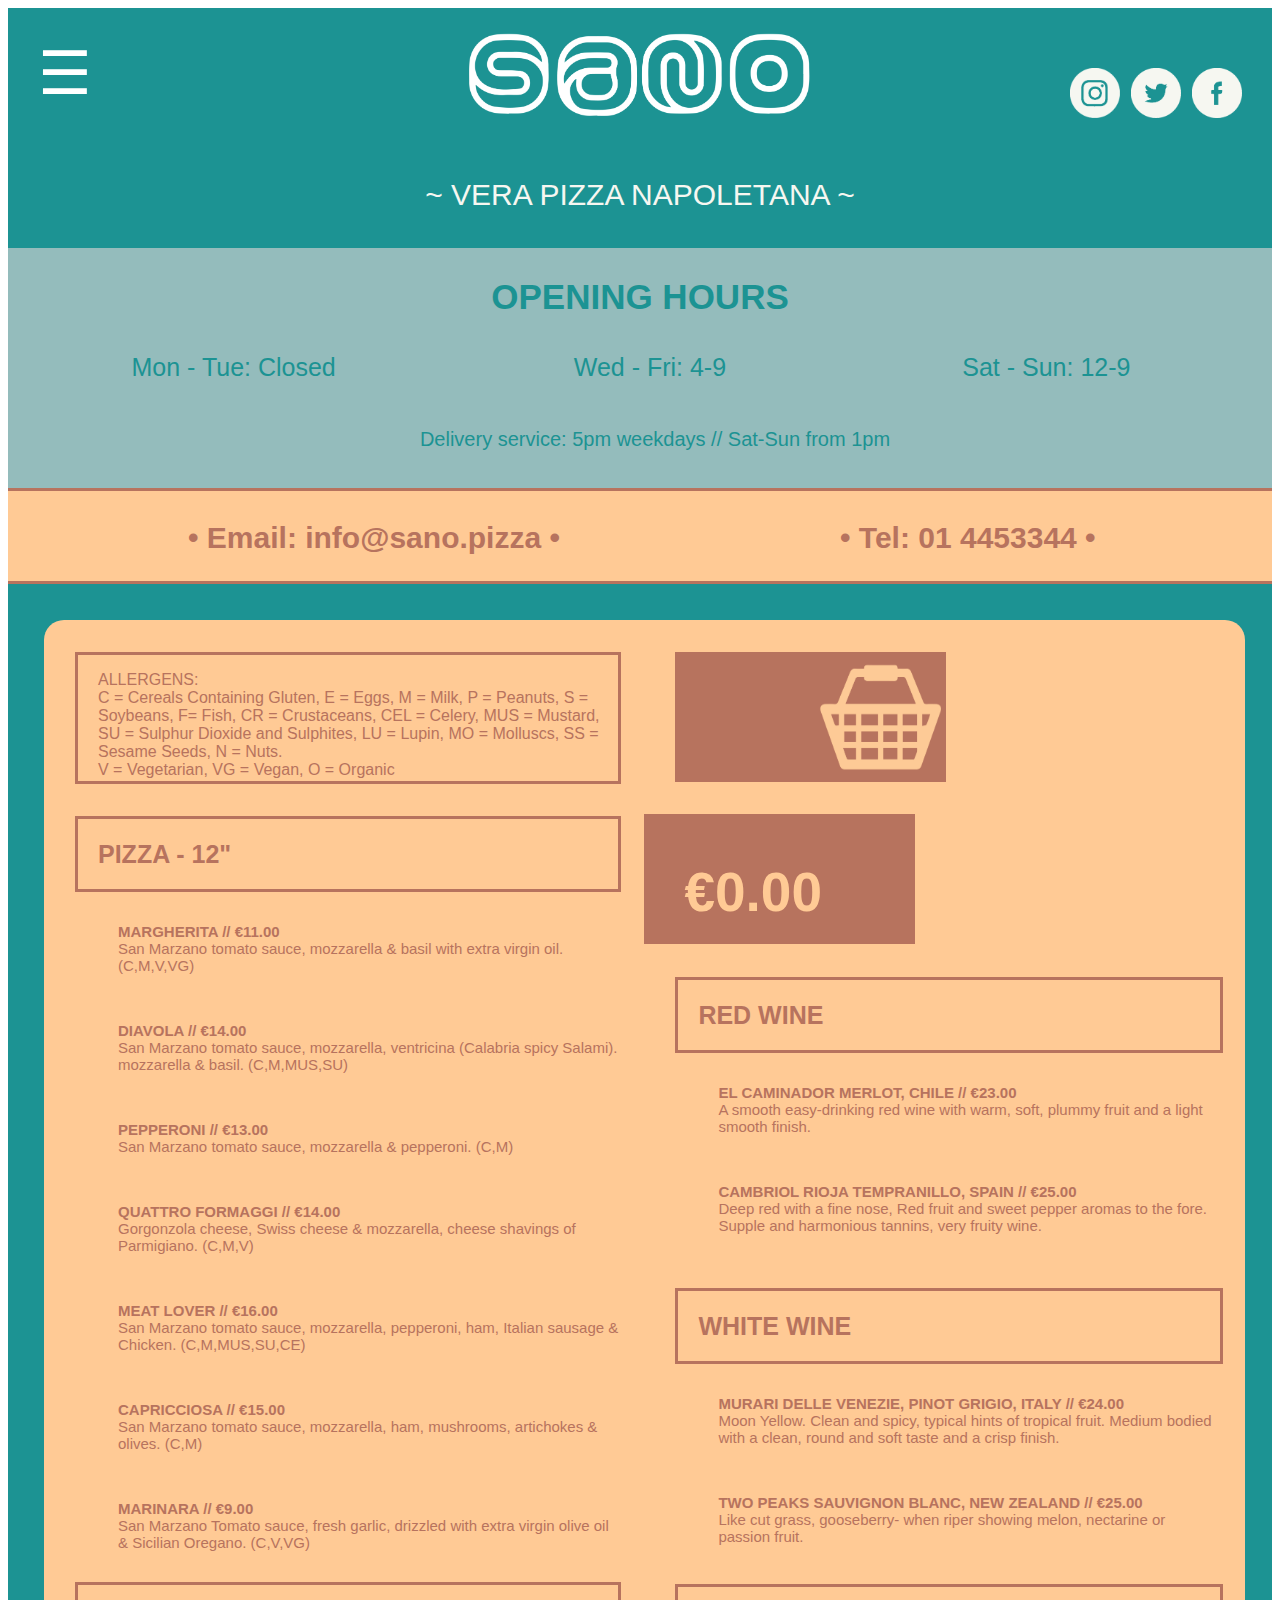
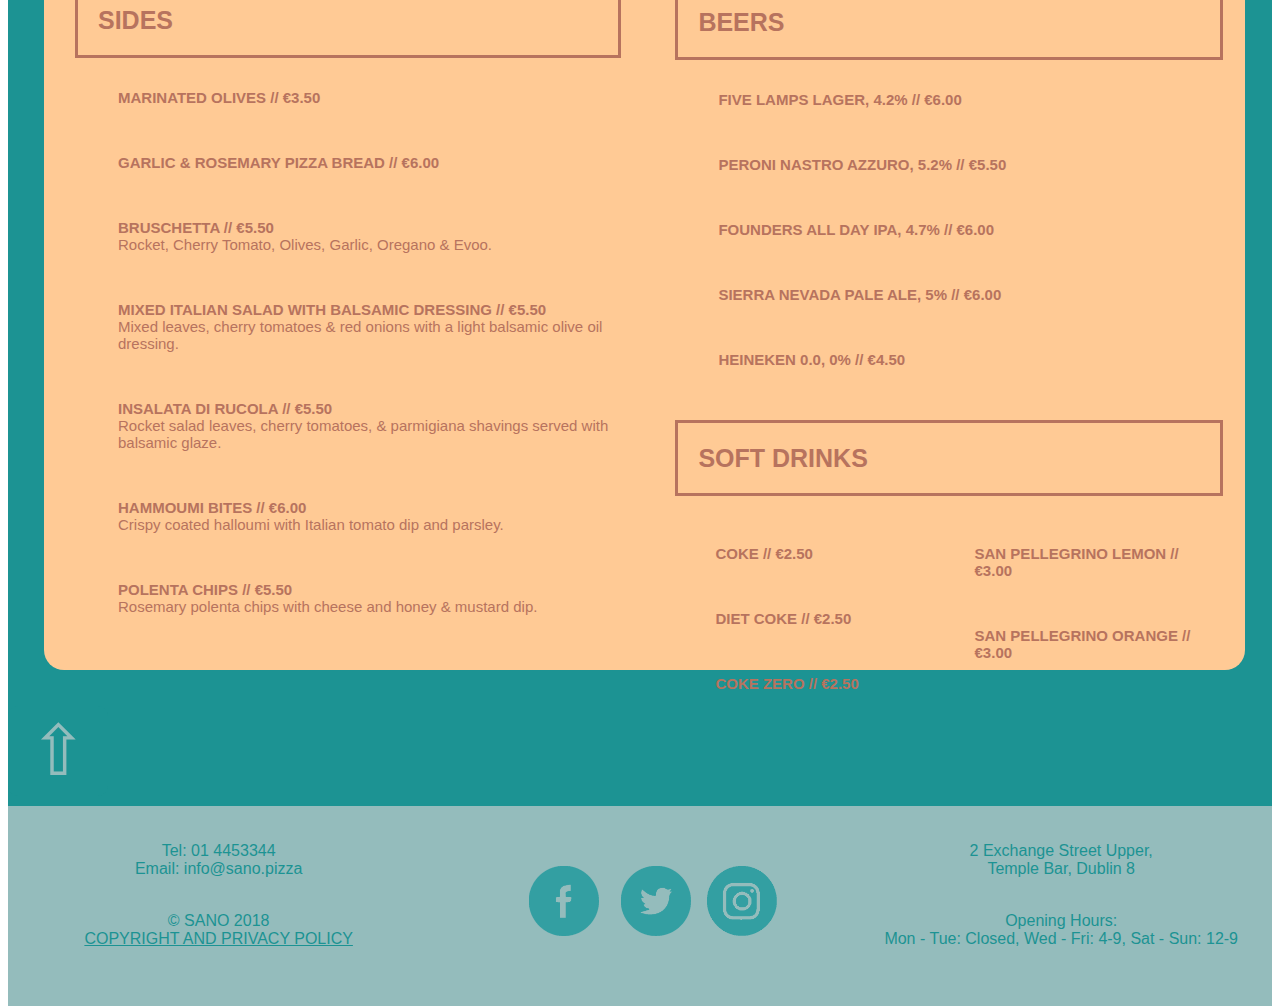
<file: index.html>
<!DOCTYPE html>
<html>
<head>
    <meta charset="UTF-8">
    <meta name="viewport" content="width=device-width, initial-scale=1.0">
    <title>Sano Pizza</title>
    <link rel="stylesheet" href="style.css">
</head>
<body>


    <div class="topnav">
        <div class="dropdown">
            <button class="dropbtn">&#9776;
                <i class="fa fa-caret-down"></i>
            </button>
            <div class="dropdown-content">
                <a href="index.html">Home</a>
                <a href="about.html">About</a>
                <a href="reservation.html">Reservations</a>
                <a href="contact.html">Contact</a>
            </div>
        </div>
    </div>
          
        <div class="header">
            <a href="index.html">
            <img src="sano_logo.png" alt="Logo">
            </a>
            
        </div>

    <div class="icons">
        <div class="icon-1">
            <div class="column">
                <a href="https://www.facebook.com/SanoDublin/" target="_blank">
                <img src="Facebook.png">
                </a>
                </div>
            </div>
                
        <div class="icon-2">
            <div class="column">
                <a href="https://twitter.com/sanopizza?lang=en" target="_blank">
                <img src="Twitter.png">
                </a>
                </div>
            </div>
        
        <div class="icon-3">
            <div class="column">
                <a href="https://www.instagram.com/sano.pizza/" target="_blank">
                <img src="Instagram.png">
                </a>
                </div>
            </div>
    </div>

    <div class="pizza">
        <p>~ VERA PIZZA NAPOLETANA ~</p>
    </div>

    <div class="top-center">
        <h2>OPENING HOURS</h2>
    </div>

        <div class="top-left">
            <div class="hours">
                <p>Mon - Tue: Closed</p>
            </div>
        </div>

        <div class="top-middle">
            <div class="hours2">
                <p>Wed - Fri: 4-9</p>
            </div>
        </div>

        <div class="top-right">
            <div class="hours3">
                <p>Sat - Sun: 12-9</p>
            </div>
        </div>

        <div class="delivery">
            <div class="hours4">
                <p>Delivery service: 5pm weekdays // 
                    Sat-Sun from 1pm</p>
            </div>
        </div>

        <div class="hours5">
            <p><b>• Email: info@sano.pizza •</b></p>
        </div>
            <div class="hours6">
                <p><b>• Tel: 01 4453344 • </b></p>
            </div>
        </div>

    
        <div class="middle-left">
            <div class="menu1">
                <div class="menu-left">
                    <div class="box1">
                        <p>ALLERGENS:<br> C = Cereals Containing Gluten, E = Eggs, M = Milk, P = Peanuts,
                        S = Soybeans, F= Fish, CR = Crustaceans, CEL = Celery, MUS = Mustard, SU = Sulphur
                        Dioxide and Sulphites, LU = Lupin, MO = Molluscs, SS = Sesame Seeds, N = Nuts.<br>
                        V = Vegetarian, VG = Vegan, O = Organic</p>
                    </div>
                    
                    <div class="box2">
                        <h2>PIZZA - 12"</h2>
                        <div class="content1">
                            <ul>
                                <li><p><b>MARGHERITA // €11.00</b><br> 
                                    San Marzano tomato sauce, mozzarella & basil with extra virgin oil. (C,M,V,VG)</p></li>
                                <li><p><b>DIAVOLA // €14.00</b><br>
                                    San Marzano tomato sauce, mozzarella, ventricina (Calabria spicy Salami).
                                    mozzarella & basil. (C,M,MUS,SU)</p></li>
                                <li><p><b>PEPPERONI // €13.00</b><br>
                                    San Marzano tomato sauce, mozzarella & pepperoni. (C,M)</p></li>
                                <li><p><b>QUATTRO FORMAGGI // €14.00</b><br>
                                    Gorgonzola cheese, Swiss cheese & mozzarella, cheese shavings of Parmigiano.  (C,M,V)</p></li>
                                <li><p><b>MEAT LOVER // €16.00</b><br>
                                    San Marzano tomato sauce, mozzarella, pepperoni, ham, Italian sausage & Chicken. (C,M,MUS,SU,CE)</p></li>
                                <li><p><b>CAPRICCIOSA  // €15.00</b><br> 
                                    San Marzano tomato sauce, mozzarella, ham, mushrooms, artichokes & olives. (C,M)</p></li>
                                <li><p><b>MARINARA // €9.00</b><br>
                                    San Marzano Tomato sauce, fresh garlic, drizzled with extra virgin olive oil & Sicilian Oregano.  (C,V,VG)</p></li>
                            </ul>   
                        </div>
                    </div>

                <div class="box-2">
                    <h2>SIDES</h2>
                    <div class="content-1">
                        <ul>
                            <li><p><b>MARINATED OLIVES // €3.50</b><br></p></li>                          
                            <li><p><b>GARLIC & ROSEMARY PIZZA BREAD // €6.00</b><br></p></li>
                            <li><p><b>BRUSCHETTA // €5.50</b><br>
                                Rocket, Cherry Tomato, Olives, Garlic, Oregano & Evoo. </p></li>
                            <li><p><b>MIXED ITALIAN SALAD WITH BALSAMIC DRESSING // €5.50</b><br>
                                Mixed leaves, cherry tomatoes & red onions with a light balsamic olive oil dressing.</p></li>
                            <li><p><b>INSALATA DI RUCOLA // €5.50</b><br>
                                Rocket salad leaves, cherry tomatoes, & parmigiana shavings served with balsamic glaze.</p></li>
                            <li><p><b>HAMMOUMI BITES  // €6.00</b><br> 
                                Crispy coated halloumi with Italian tomato dip and parsley.</p></li>
                                <li><p><b>POLENTA CHIPS // €5.50</b><br>
                                    Rosemary polenta chips with cheese and honey & mustard dip.</p></li>
                        </ul>   
                    </div>
                </div>
            </div>

                <div class="middle-right">
                    <div class="menu2">
                        <div class="menu-right">

                            <div class="basket">
                                    <img src="Basket.png">
                                </div>

                            <div class="price">
                                <h2> €0.00</h2>
                            </div>

                            <div class="box3">
                                <h2>RED WINE</h2>
                                <div class="content2">
                            <ul>
                                <li><p><b>EL CAMINADOR MERLOT, CHILE // €23.00</b><br> 
                                    A smooth easy-drinking red wine with warm, soft, plummy fruit and a light smooth finish.</p></li>
                                <li><p><b>CAMBRIOL RIOJA TEMPRANILLO, SPAIN // €25.00</b><br>
                                    Deep red with a fine nose, Red fruit and sweet pepper aromas to the fore. Supple and harmonious tannins, very fruity wine.</p></li>
                            </ul>   
                            </div>
                        </div>
                        <div class="box4">
                            <h2>WHITE WINE</h2>
                            <div class="content3">
                                <ul>
                                    <li><p><b>MURARI DELLE VENEZIE, PINOT GRIGIO, ITALY // €24.00</b><br> 
                                        Moon Yellow. Clean and spicy, typical hints of tropical fruit. Medium bodied with a clean, round and soft taste and a crisp finish.</p></li>
                                    <li><p><b>TWO PEAKS SAUVIGNON BLANC, NEW ZEALAND // €25.00</b><br>
                                        Like cut grass, gooseberry- when riper showing melon, nectarine or passion fruit.</p></li>
                                </ul>   
                            </div>
                        </div>
                    </div>
                    <div class="box5">
                        <h2>BEERS</h2>
                        <div class="content4">
                            <ul>
                                <li><p><b>FIVE LAMPS LAGER, 4.2% // €6.00</b><br></p></li>
                                <li><p><b>PERONI NASTRO AZZURO, 5.2% // €5.50</b><br></p></li>
                                <li><p><b>FOUNDERS ALL DAY IPA, 4.7% // €6.00</b><br></p></li>
                                <li><p><b>SIERRA NEVADA PALE ALE, 5% // €6.00</b><br></p></li>
                                <li><p><b>HEINEKEN 0.0, 0% // €4.50</b><br></p></li> 
                            </ul>   
                        </div>
                    </div>
                    <div class="box6">
                        <h2>SOFT DRINKS</h2>
                    </div>
                    <div class="box7">
                        <div class="content6">
                            <ul>
                                <li><p><b>COKE // €2.50</b><br></p></li>
                                <li><p><b>DIET COKE // €2.50</b><br></p></li>
                                <li><p><b>COKE ZERO // €2.50</b><br></p></li>
                                <li><p><b>7UP // €2.50</b><br></p></li>
                            </ul>   
                        </div>
                    </div>
                    <div class="box8">
                        <div class="content7">
                            <ul>
                                <li><p><b>SAN PELLEGRINO LEMON // €3.00</b><br></p></li>
                                <li><p><b>SAN PELLEGRINO ORANGE // €3.00</b><br></p></li>
                                <li><p><b>WATER SPARKLING // €2.50</b><br></p></li>
                                <li><p><b>WATER STILL // €2.50</b><br></p></li>
                            </ul>   
                        </div>
                    </div>
                </div>
            </div>
        </div>

        <div class="arrow">
            <button onclick="topFunction()" id="myBtn" title="Go to top">&#8679; </button>
        
        <script>
            var mybutton = document.getElementById("myBtn");
            window.onscroll = function() {scrollFunction()};
            function scrollFunction() {
                    
                    if (document.body.scrollTop > 20 || document.documentElement.scrollTop > 20) {
                    mybutton.style.display = "block";
                } else {
                    
                    mybutton.style.display = "none";
                        }
                    }
                
                function topFunction() {
                document.body.scrollTop = 0;
                document.documentElement.scrollTop = 0;
                    }
            </script>
            </div>

            <div class="footer">
                <div class="left-top">
                </div>
        
                <div class="left-bottom">
                    <p>Tel: 01 4453344<br>
                        Email: info@sano.pizza<br><br></p>
                    <p>© SANO 2018<br> <a href="https://sano.pizza/permissions-and-copyright" target="_blank">
                        COPYRIGHT AND PRIVACY POLICY </a></p>
                </div>
        
                <div class="icons2">
                    <div class="icon-4">
                        <div class="column2">
                            <a href="https://www.facebook.com/SanoDublin/" target="_blank">
                            <img src="Facebook2.png">
                            </a>
                            </div>
                        </div>
                            
                    <div class="icon-5">
                        <div class="column2">
                            <a href="https://twitter.com/sanopizza?lang=en" target="_blank">
                            <img src="Twitter2.png">
                            </a>
                            </div>
                        </div>
                    
                    <div class="icon-6">
                        <div class="column2">
                            <a href="https://www.instagram.com/sano.pizza/" target="_blank">
                            <img src="Instagram2.png">
                            </a>
                            </div>
                        </div>
                </div>
        
                <div class="left-right">
                    <p> 2 Exchange Street Upper,<br>Temple Bar, Dublin 8 <br><br>
                        <p>Opening Hours:<br>
                            Mon - Tue: Closed, Wed - Fri: 4-9, Sat - Sun: 12-9 </p>
                        
                </div>
            </div>

        

</div>


</body>
</html>
</file>
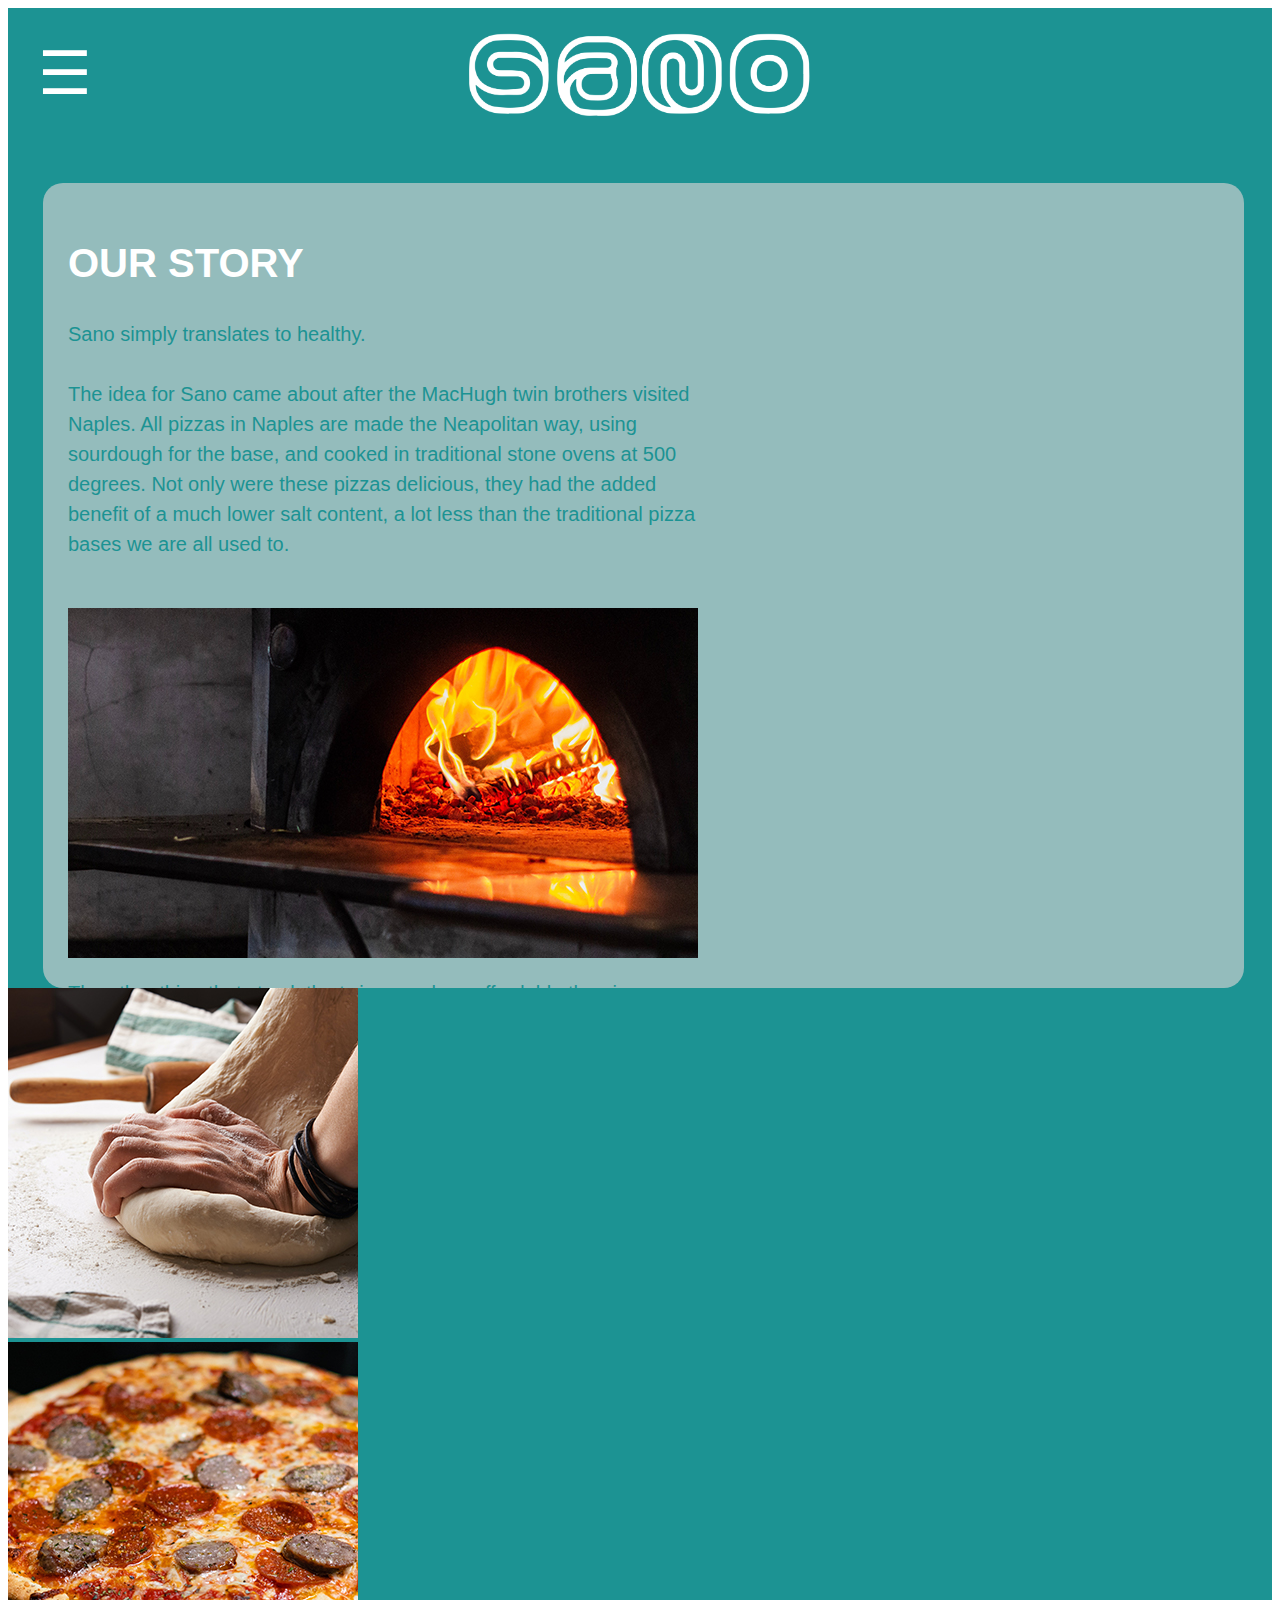
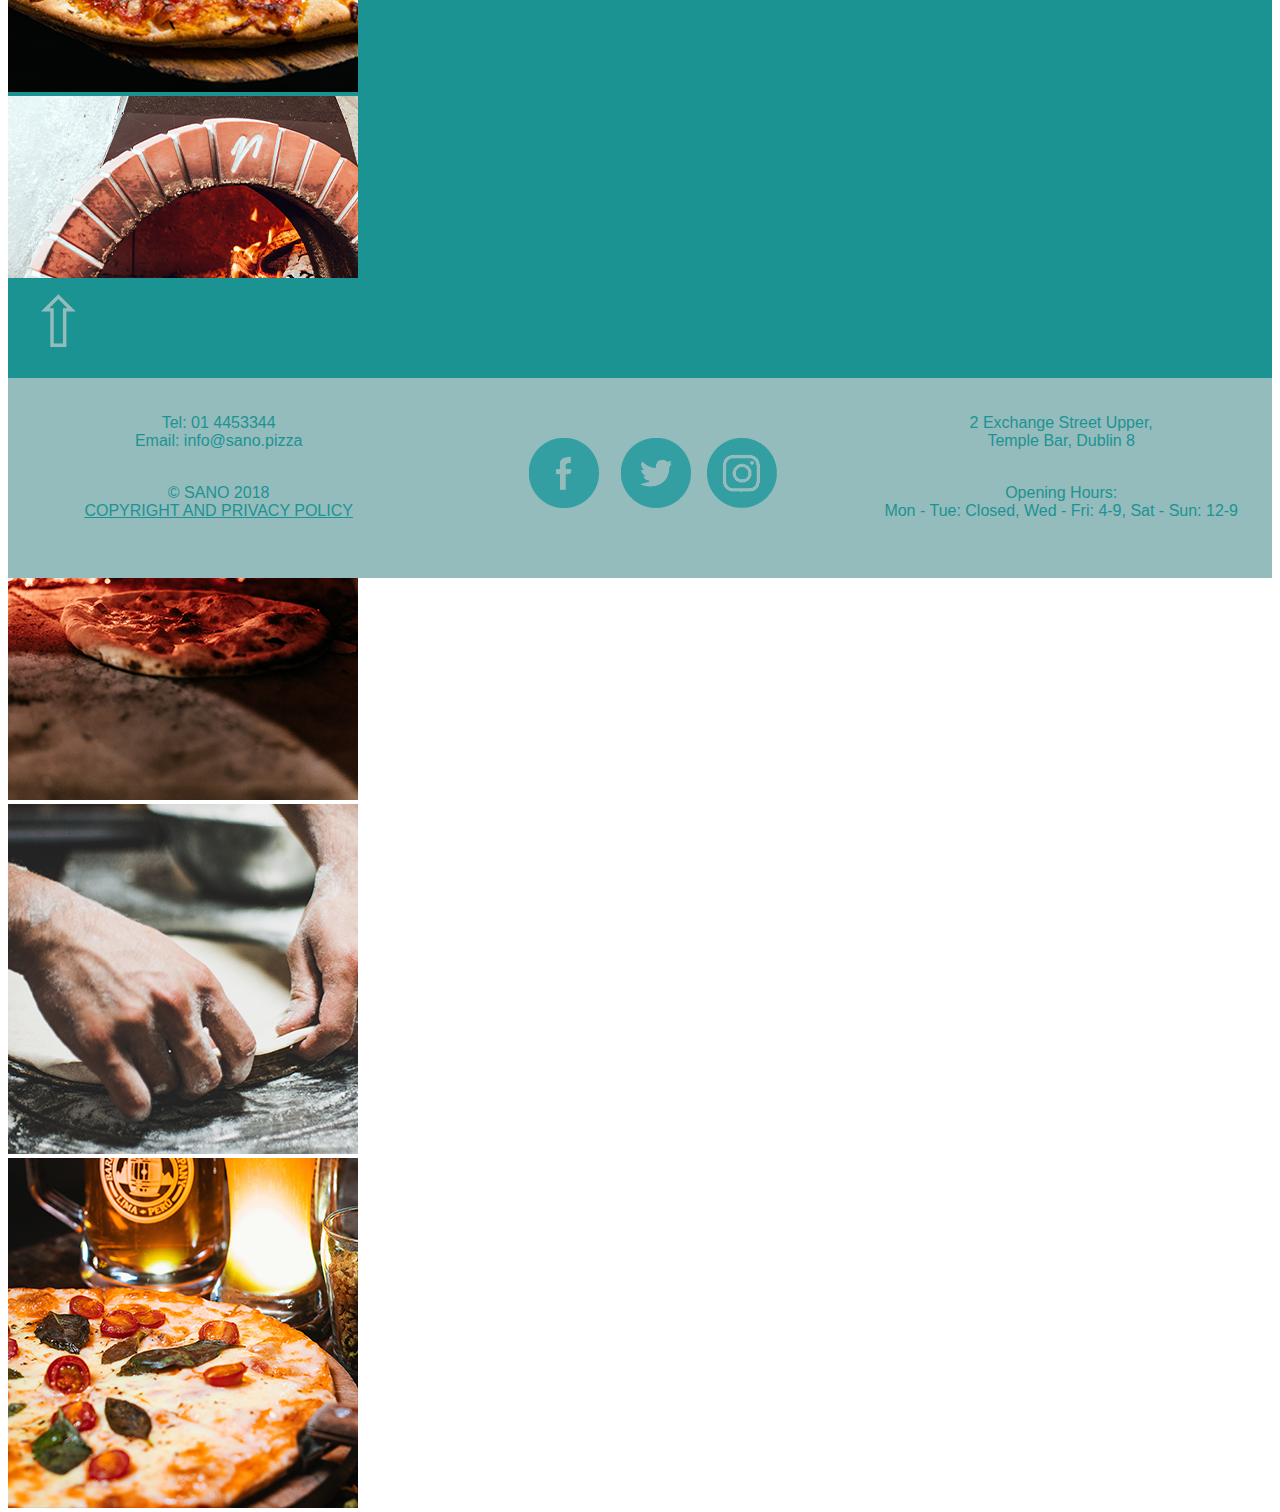
<file: about.html>
<!DOCTYPE html>
<html>
<head>
    <meta charset="UTF-8">
    <meta name="viewport" content="width=device-width, initial-scale=1.0">
    <title>Sano Pizza</title>
    <link rel="stylesheet" href="style.about.css">
</head>
<body>

    <div class="container">
        <div class="topnav">
            <div class="dropdown">
                <button class="dropbtn">&#9776;
                    <i class="fa fa-caret-down"></i>
                </button>
                <div class="dropdown-content">
                    <a href="index.html">Home</a>
                    <a href="about.html">About</a>
                    <a href="reservation.html">Reservations</a>
                    <a href="contact.html">Contact</a>
                </div>
            </div>
        </div>
              
            <div class="header">
                <a href="index.html">
                <img src="sano_logo.png" alt="Logo">
            </a>
            </div>

            <div class="header-right">
            </div>

    
        <div class="backdrop">
            <div class="about">
                <h2> OUR STORY</h2>
                <p>Sano simply translates to healthy.<br><br>
                    The idea for Sano came about after the MacHugh twin brothers visited Naples.
                    All pizzas in Naples are made the Neapolitan way, using sourdough for the base,
                    and cooked in traditional stone ovens at 500 degrees. Not only were these pizzas
                    delicious, they had the added benefit of a much lower salt content, a lot less
                    than the traditional pizza bases we are all used to.</p>
            </div>

            <div class="top-1">
                <div class="image-1">
                    <img src="image1.jpg">
                </div>
            </div>
        </div>


        <div class="backdrop2">
            <div class="top-2">
                <div class="image-2">
                    <img src="image2.jpg">
                </div>
            </div>
        
            <div class="about2">
                <p>The other thing that struck the twins was how affordable the
                    pizzas were – everywhere they went in Naples the pizzerias were
                    jammed packed with friends & families, all out enjoying fine food
                    at affordable prices. Thereafter they set off to open a Neapolitan
                    pizzeria in Dublin, sourced traditional stone ovens and purchased
                    two direct from the manufacturer in the heart of Naples. Not long
                    after, they found a suitable site and transformed it into Sano Pizza.
                    <br>
                    <br>
                    Their goal is to serve their customers the finest Neapolitan Pizzas,
                    at an affordable cost, ensuring everyone can afford to visit and enjoy Sano.</p>
            </div>
        </div>

    <div class="backdrop3">
        
            <div class="row">
                <div class="column">
              <img src="image3.jpg">
            </div>

            <div class="column">
              <img src="image4.jpg">
            </div>

            <div class="column">
              <img src="image7.jpg">
            </div>

                <div class="column">
              <img src="image8.jpg">
            </div>

            <div class="column">
              <img src="image5.jpg">
            </div>

            <div class="column">
              <img src="image6.jpg">
            </div>
          </div>
        </div>
    
    </div>

    <div class="arrow">
        <button onclick="topFunction()" id="myBtn" title="Go to top">&#8679; </button>
    
    <script>
        var mybutton = document.getElementById("myBtn");
        window.onscroll = function() {scrollFunction()};
        function scrollFunction() {
                
                if (document.body.scrollTop > 20 || document.documentElement.scrollTop > 20) {
                mybutton.style.display = "block";
            } else {
                
                mybutton.style.display = "none";
                    }
                }
            
            function topFunction() {
            document.body.scrollTop = 0;
            document.documentElement.scrollTop = 0;
                }
        </script>
        </div>

    <div class="footer">
        <div class="left-top">
        </div>

        <div class="left-bottom">
            <p>Tel: 01 4453344<br>
                Email: info@sano.pizza<br><br></p>
            <p>© SANO 2018<br> <a href="https://sano.pizza/permissions-and-copyright" target="_blank">
                COPYRIGHT AND PRIVACY POLICY </a></p>
        </div>

        <div class="icons2">
            <div class="icon-4">
                <div class="column2">
                    <a href="https://www.facebook.com/SanoDublin/" target="_blank">
                    <img src="Facebook2.png">
                    </a>
                    </div>
                </div>
                    
            <div class="icon-5">
                <div class="column2">
                    <a href="https://twitter.com/sanopizza?lang=en" target="_blank">
                    <img src="Twitter2.png">
                    </a>
                    </div>
                </div>
            
            <div class="icon-6">
                <div class="column2">
                    <a href="https://www.instagram.com/sano.pizza/" target="_blank">
                    <img src="Instagram2.png">
                    </a>
                    </div>
                </div>
        </div>

        <div class="left-right">
            <p> 2 Exchange Street Upper,<br>Temple Bar, Dublin 8 <br><br>
                <p>Opening Hours:<br>
                    Mon - Tue: Closed, Wed - Fri: 4-9, Sat - Sun: 12-9 </p>
                
        </div>
    </div>

</body>
</html>
</file>
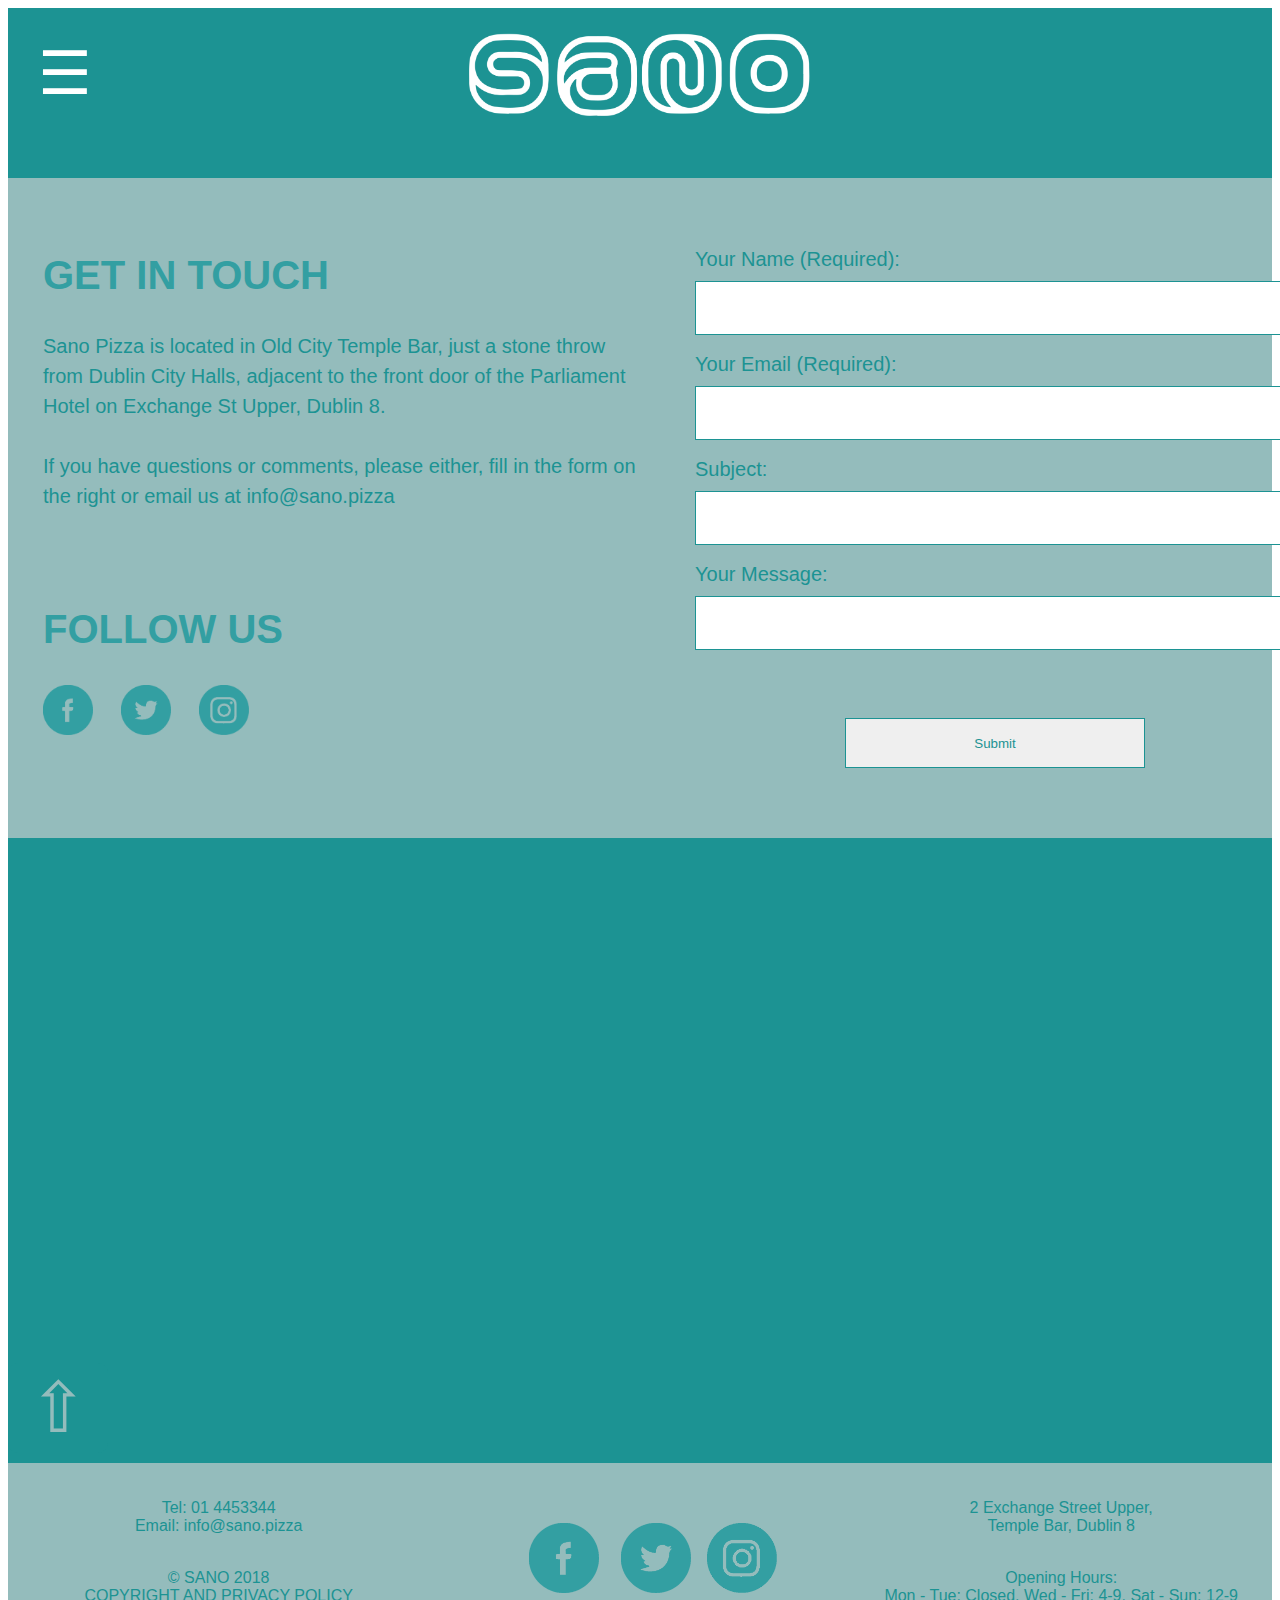
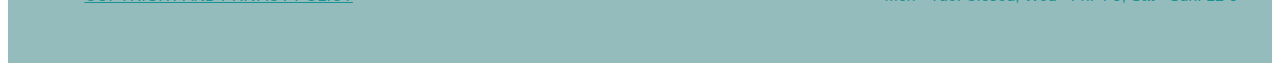
<file: contact.html>
<!DOCTYPE html>
<html>
<head>
    <meta charset="UTF-8">
    <meta name="viewport" content="width=device-width, initial-scale=1.0">
    <title>Sano Pizza</title>
    <link rel="stylesheet" href="style.contact.css">
</head>
<body>

    <div class="container">
        <div class="topnav">
            <div class="dropdown">
                <button class="dropbtn">&#9776;
                    <i class="fa fa-caret-down"></i>
                </button>
                <div class="dropdown-content">
                    <a href="index.html">Home</a>
                    <a href="about.html">About</a>
                    <a href="reservation.html">Reservations</a>
                    <a href="contact.html">Contact</a>
                </div>
            </div>
        </div>
              
            <div class="header">
                <a href="index.html">
                <img src="sano_logo.png" alt="Logo">
            </a>
            </div>

            <div class="header-right">
            </div>

    
        <div class="contact">
            <h2>GET IN TOUCH</h2>
            <p>Sano Pizza is located in Old City Temple Bar, just a stone throw
                from Dublin City Halls, adjacent to the front door of the Parliament
                Hotel on Exchange St Upper, Dublin 8.<br><br>
                If you have questions or comments, please either, fill in the form on
                the right or email us at info@sano.pizza</p>
                <br>
                <br>
            <h2>FOLLOW US</h2>

            <div class="icons2">
                <div class="icon-7">
                    <div class="column2">
                        <a href="https://www.facebook.com/SanoDublin/" target="_blank">
                        <img src="Facebook2.png">
                        </a>
                        </div>
                    </div>
                        
                <div class="icon-8">
                    <div class="column2">
                        <a href="https://twitter.com/sanopizza?lang=en" target="_blank">
                        <img src="Twitter2.png">
                        </a>
                        </div>
                    </div>
                
                <div class="icon-9">
                    <div class="column2">
                        <a href="https://www.instagram.com/sano.pizza/" target="_blank">
                        <img src="Instagram2.png">
                        </a>
                        </div>
                    </div>
            </div>
    </div>

        <div class="form">
            <form action="/action_page.php">
                <label for="name">Your Name (Required):</label><br>
                <input type="text" id="name" name="name"><br><br>
                <label for="email">Your Email (Required):</label><br>
                <input type="text" id="email" name="email"><br><br>
                <label for="message">Subject:</label><br>
                <input type="text" id="subject" name="subject"><br><br>
                <label for="message">Your Message:</label><br>
                <input type="text" id="message" name="message"><br><br>
              </form>
        </div>
              <div class="form2">
              <input type="submit" value="Submit">
        </div>

        <div class="map">
            <div class="mapouter">
                <div class="gmap_canvas">
                    <iframe width="1400" height="500" id="gmap_canvas"
                    src="https://maps.google.com/maps?q=1-2%20Exchange%20Street%20Upper%2C%20Temple%20Bar%2C%20Dublin%208%2C%20D08%20XW7D%2C%20Ireland&t=&z=17&ie=UTF8&iwloc=&output=embed"
                    frameborder="0" scrolling="no" marginheight="0" marginwidth="0">
                    </iframe><a href="https://www.whatismyip-address.com"></a>
                </div>
                </div>
            </div>

            <div class="arrow">
                <button onclick="topFunction()" id="myBtn" title="Go to top">&#8679; </button>
            
            <script>
                var mybutton = document.getElementById("myBtn");
                window.onscroll = function() {scrollFunction()};
                function scrollFunction() {
                        
                        if (document.body.scrollTop > 20 || document.documentElement.scrollTop > 20) {
                        mybutton.style.display = "block";
                    } else {
                        
                        mybutton.style.display = "none";
                            }
                        }
                    
                    function topFunction() {
                    document.body.scrollTop = 0;
                    document.documentElement.scrollTop = 0;
                        }
                </script>
                </div>

            <div class="footer">
                <div class="left-top">
                </div>
        
                <div class="left-bottom">
                    <p>Tel: 01 4453344<br>
                        Email: info@sano.pizza<br><br></p>
                    <p>© SANO 2018<br> <a href="https://sano.pizza/permissions-and-copyright" target="_blank">
                        COPYRIGHT AND PRIVACY POLICY </a></p>
                </div>
        
                <div class="icons2">
                    <div class="icon-4">
                        <div class="column2">
                            <a href="https://www.facebook.com/SanoDublin/" target="_blank">
                            <img src="Facebook2.png">
                            </a>
                            </div>
                        </div>
                            
                    <div class="icon-5">
                        <div class="column2">
                            <a href="https://twitter.com/sanopizza?lang=en" target="_blank">
                            <img src="Twitter2.png">
                            </a>
                            </div>
                        </div>
                    
                    <div class="icon-6">
                        <div class="column2">
                            <a href="https://www.instagram.com/sano.pizza/" target="_blank">
                            <img src="Instagram2.png">
                            </a>
                            </div>
                        </div>
                </div>
        
                <div class="left-right">
                    <p> 2 Exchange Street Upper,<br>Temple Bar, Dublin 8 <br><br>
                        <p>Opening Hours:<br>
                            Mon - Tue: Closed, Wed - Fri: 4-9, Sat - Sun: 12-9 </p>
                        
                </div>
            </div>

    </div>

</body>
</html>
</file>
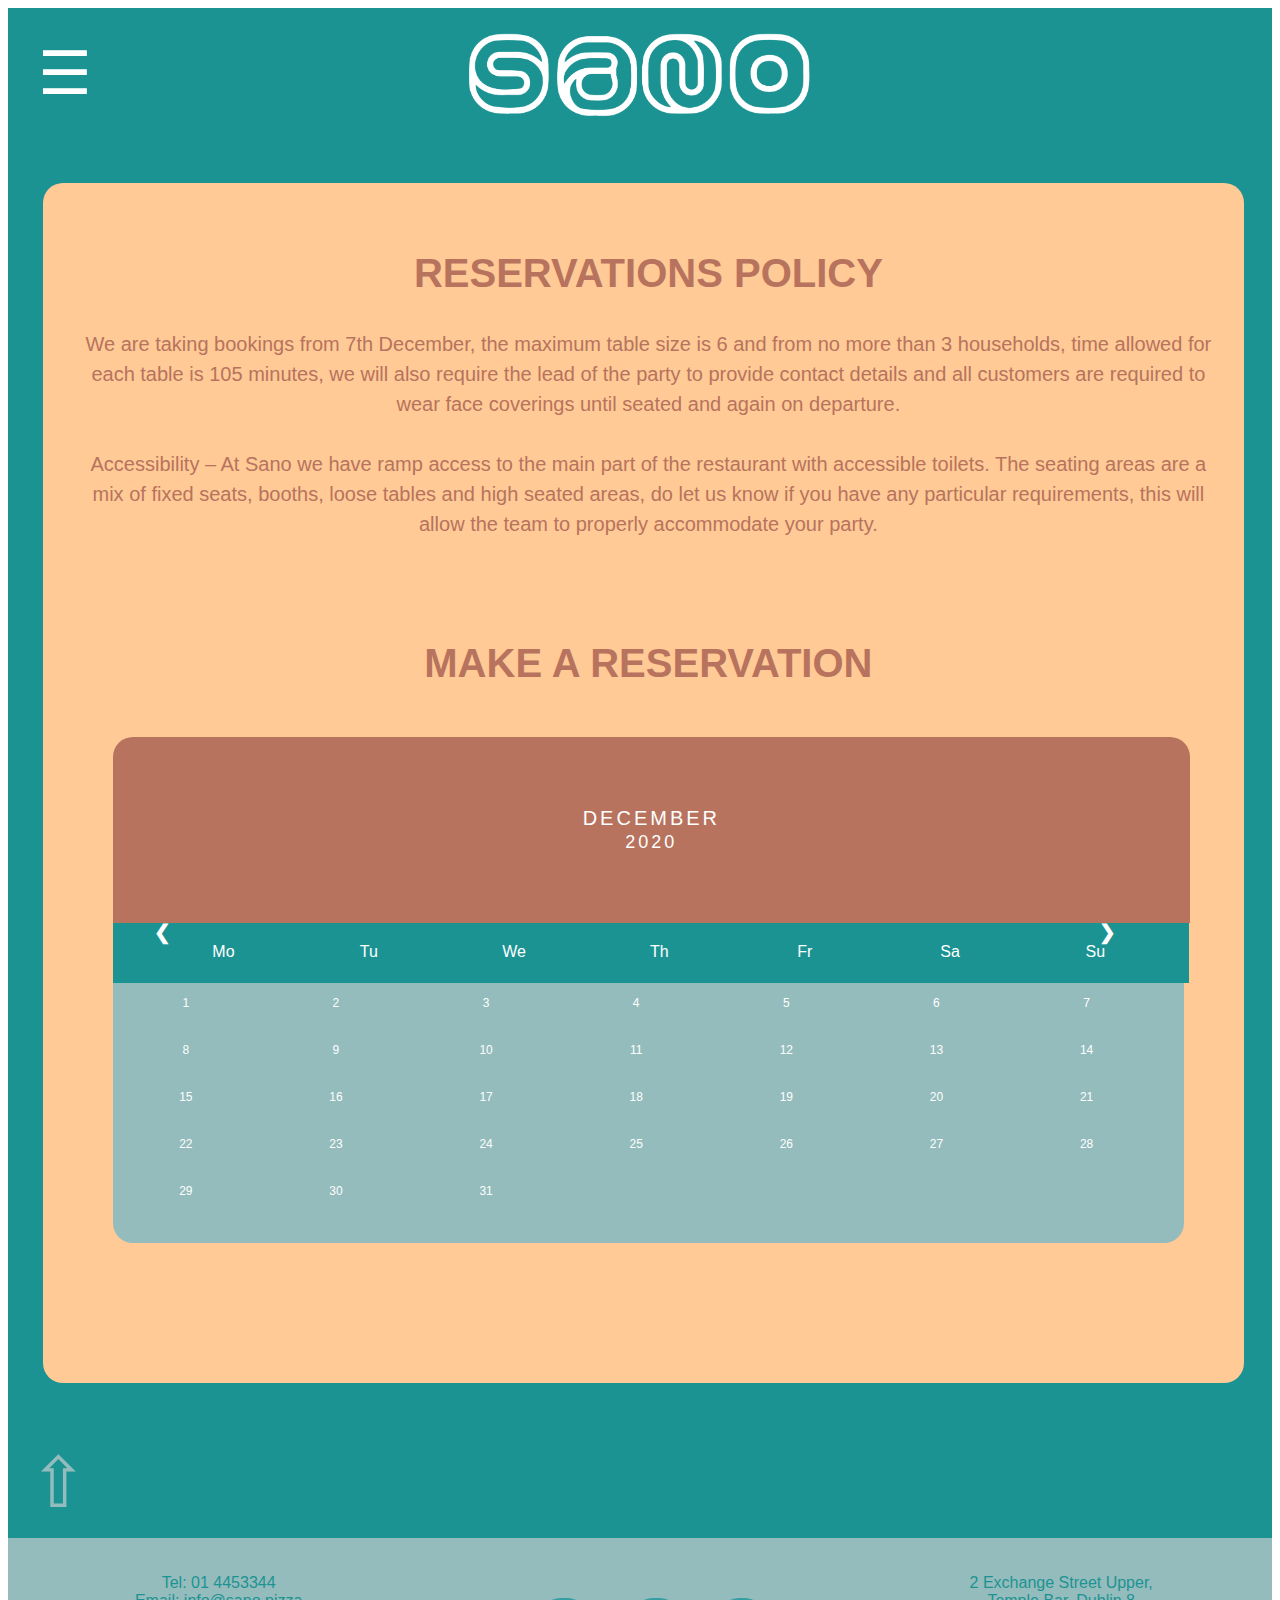
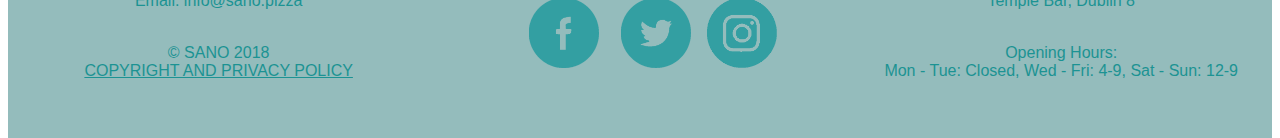
<file: reservation.html>
<!DOCTYPE html>
<html>
<head>
    <meta charset="UTF-8">
    <meta name="viewport" content="width=device-width, initial-scale=1.0">
    <title>Sano Pizza</title>
    <link rel="stylesheet" href="style.reservation.css">
</head>
<body>
    <div class="container">
        <div class="topnav">
            <div class="dropdown">
                <button class="dropbtn">&#9776;
                    <i class="fa fa-caret-down"></i>
                </button>
                <div class="dropdown-content">
                    <a href="index.html">Home</a>
                    <a href="about.html">About</a>
                    <a href="reservation.html">Reservations</a>
                    <a href="contact.html">Contact</a>
                </div>
            </div>
        </div>
        <style>
            
        </style>
              
            <div class="header">
                <a href="index.html">
                <img src="sano_logo.png" alt="Logo">
            </a>
            </div>

            <div class="header-right">
            </div>

            <div class="backdrop">
                <div class="policy">
                    <h2>RESERVATIONS POLICY</h2>
                    <p>We are taking bookings from 7th December, the maximum table size is 6
                        and from no more than 3 households, time allowed for each table is 105 minutes,
                        we will also require the lead of the party to provide contact details and all
                        customers are required to wear face coverings until seated and again on departure.
                        <br> <br> Accessibility – At Sano we have ramp access to the main part of the restaurant
                        with accessible toilets. The seating areas are a mix of fixed seats, booths, loose tables
                        and high seated areas, do let us know if you have any particular requirements, this will
                        allow the team to properly accommodate your party.
                    </p>
                </div>
            
            <div class="reservation">
                <h2>MAKE A RESERVATION</h2>
                <br>
            
    <div class="month">
        <ul>
          <li class="prev">&#10094;</li>
          <li class="next">&#10095;</li>
          <li>DECEMBER<br><span style="font-size:18px">2020</span></li>
        </ul>
      </div>
      
      <ul class="weekdays">
        <li>Mo</li>
        <li>Tu</li>
        <li>We</li>
        <li>Th</li>
        <li>Fr</li>
        <li>Sa</li>
        <li>Su</li>
      </ul>
      
      <ul class="days">
        <li><span class="active">1</span></li>
        <li><span class="active">2</span></li>
        <li><span class="active">3</span></li>
        <li><span class="active">4</span></li>
        <li><span class="active">5</span></li>
        <li><span class="active">6</span></li>
        <li><span class="active">7</span></li>
        <li><span class="active">8</span></li>
        <li><span class="active">9</span></li>
        <li><span class="active">10</span></li>
        <li><span class="active">11</span></li>
        <li><span class="active">12</span></li>
        <li><span class="active">13</span></li>
        <li><span class="active">14</span></li>
        <li><span class="active">15</span></li>
        <li><span class="active">16</span></li>
        <li><span class="active">17</span></li>
        <li><span class="active">18</span></li>
        <li><span class="active">19</span></li>
        <li><span class="active">20</span></li>
        <li><span class="active">21</span></li>
        <li><span class="active">22</span></li>
        <li><span class="active">23</span></li>
        <li><span class="active">24</span></li>
        <li><span class="active">25</span></li>
        <li><span class="active">26</span></li>
        <li><span class="active">27</span></li>
        <li><span class="active">28</span></li>
        <li><span class="active">29</span></li>
        <li><span class="active">30</span></li>
        <li><span class="active">31</span></li>
    
      </ul>

    </div>
</div>
</div>

        <div class="arrow">
            <button onclick="topFunction()" id="myBtn" title="Go to top">&#8679; </button>
        
        <script>
            var mybutton = document.getElementById("myBtn");
            window.onscroll = function() {scrollFunction()};
            function scrollFunction() {
                    
                    if (document.body.scrollTop > 20 || document.documentElement.scrollTop > 20) {
                    mybutton.style.display = "block";
                } else {
                    
                    mybutton.style.display = "none";
                        }
                    }
                
                function topFunction() {
                document.body.scrollTop = 0;
                document.documentElement.scrollTop = 0;
                    }
            </script>
            </div>

            <div class="footer">
                <div class="left-top">
                    
                        
                </div>

                <div class="left-bottom">
                    <p>Tel: 01 4453344<br>
                        Email: info@sano.pizza<br><br></p>
                    <p>© SANO 2018<br> <a href="https://sano.pizza/permissions-and-copyright" target="_blank">
                        COPYRIGHT AND PRIVACY POLICY </a></p>
                </div>

                <div class="icons2">
                    <div class="icon-4">
                        <div class="column2">
                            <a href="https://www.facebook.com/SanoDublin/" target="_blank">
                            <img src="Facebook2.png">
                            </a>
                            </div>
                        </div>
                            
                    <div class="icon-5">
                        <div class="column2">
                            <a href="https://twitter.com/sanopizza?lang=en" target="_blank">
                            <img src="Twitter2.png">
                            </a>
                            </div>
                        </div>
                    
                    <div class="icon-6">
                        <div class="column2">
                            <a href="https://www.instagram.com/sano.pizza/" target="_blank">
                            <img src="Instagram2.png">
                            </a>
                            </div>
                        </div>
                </div>
        
                <div class="left-right">
                    <p> 2 Exchange Street Upper,<br>Temple Bar, Dublin 8 <br><br>
                        <p>Opening Hours:<br>
                            Mon - Tue: Closed, Wed - Fri: 4-9, Sat - Sun: 12-9 </p>
                        </div>
            </div>


</body>
</html>
</file>
<file: style.css>
.container {
    width: 100%;
    height: auto;
    margin: auto;
    background-color: slategrey;
}

@media screen (max-width: 1200px){

}

.topnav{
    height: 140px;
    width: 10%;
    background-color: #1C9393;
    float: left;
    overflow: hidden;
}
.topnav a {
    float: left;
    display: block;
    color: #f2f2f2;
    text-align: center;
    padding: 14px 16px;
    text-decoration: none;
    font-size: 17px;
    font-family: 'Trebuchet MS', 'Lucida Sans Unicode', 'Lucida Grande', 'Lucida Sans', Arial, sans-serif;
}
.active {
    color: white;
}
.topnav .icon {
    display: none;
}
.dropdown {
    float: left;
    overflow: hidden;
}
.dropdown .dropbtn {
    font-size: 60px;
    border: none;
    outline: none;
    color: white;
    padding: 30px 30px;
    background-color: inherit;
    font-family: inherit;
    margin: 0;
}
.dropdown-content {
    display: none;
    position: absolute;
    background-color: #FFD9AA;
    min-width: 600px;
    min-height: 400px;
    box-shadow: 0px 8px 16px 0px rgba(0,0,0,0.2);
    z-index: 1;
    border-top-right-radius: 20px;
    border-bottom-right-radius: 20px;
}
.dropdown-content a {
    float: none;
    color: #B7735E;
    padding: 35px 25px;
    text-decoration: none;
    display: block;
    text-align: center;
    font-size: 30px;
}
.topnav a:hover, .dropdown:hover .dropbtn {
    background-color: #94BCBC;
    color: #F6F7F1;
}
.dropdown-content a:hover {
    background-color: #B7735E;
    color: #FFD9AA;
}
.dropdown:hover .dropdown-content {
    display: block;
}
@media screen and (max-width: 600px) {
    .topnav a:not(:first-child), .dropdown .dropbtn {
      display: none;
    }
    .topnav a.icon {
      float: right;
      display: block;
    }
}
@media screen and (max-width: 600px) {
    .topnav.responsive {position: relative;}
    .topnav.responsive a.icon {
      position: absolute;
      right: 0;
      top: 0;
    }
    .topnav.responsive a {
      float: none;
      display: block;
      text-align: left;
    }
    .topnav.responsive .dropdown {float: none;}
    .topnav.responsive .dropdown-content {position: relative;}
    .topnav.responsive .dropdown .dropbtn {
      display: block;
      width: 100%;
      text-align: left;
    }
}
.header{
    height: 140px;
    width: 70%;
    background-color: #1C9393;
    float: left;
}
.header img{
    width: 40%;
    overflow: hidden;
    margin-top: 20px;
    margin-left: 37%;
}
.icons{
    background-color: #1C9393;
    width: 20%;
    height: 140px;
    float: left;
}
.icon-1{
    width: 30%;
    height: 150px;
    float: right;
}
.icon-1 img{
    width: 50px;
    height: 50px;
    float: right;
    margin-top: 60px;
    margin-right: 30px;
}
.icon-2{
    width: 30%;
    height: 150px;
    float: right;
}
.icon-2 img{
    width: 50px;
    height: 50px;
    float: right;
    margin-top: 60px;
    margin-right: 15px;
}
.icon-3{
    width: 30%;
    height: 150px;
    float: right;
}
.icon-3 img{
    width: 50px;
    height: 50px;
    float: right;
    margin-top: 60px;
}
.pizza{
    width: 100%;
    height: 100px;
    float: left;
    background-color: #1C9393;
}
.pizza p{
    color: #F6F7F1;
    font-family: 'Trebuchet MS', 'Lucida Sans Unicode', 'Lucida Grande', 'Lucida Sans', Arial, sans-serif;
    font-weight: 200px;
    font-size: 30px;
    text-align: center;
}
.top-center{
    width: 100%;
    height: 80px;
    background-color: #94BCBC;
    float: left;
}
.top-center h2{
    color: #1C9393;
    text-align: center;
    font-size: 35px;
    font-family: 'Trebuchet MS', 'Lucida Sans Unicode', 'Lucida Grande', 'Lucida Sans', Arial, sans-serif;
}
.top-left{
    width: 33.33%;
    height: 80px;
    background-color: rebeccapurple;
    float: left;
}
.hours{
    width: 100%;
    height: 80px;
    background-color: #94BCBC;
    float: left;
}
.top-left p{
    color: #1C9393;
    text-align: center;
    margin-left: 30px;
    font-size: 25px;
    font-family: 'Trebuchet MS', 'Lucida Sans Unicode', 'Lucida Grande', 'Lucida Sans', Arial, sans-serif; 
}
.top-middle{
    width: 33.33%;
    height: 80px;
    background-color: #94BCBC;
    float: left;
}
.hours{
    width: 100%;
    height: 80px;
    background-color: #94BCBC;
    float: left;
}
.top-middle p{
    color: #1C9393;
    text-align: center;
    margin-left: 20px;
    font-size: 25px;
    font-family: 'Trebuchet MS', 'Lucida Sans Unicode', 'Lucida Grande', 'Lucida Sans', Arial, sans-serif; 
}
.top-right{
    width: 33.33%;
    height: 80px;
    background-color: rebeccapurple;
    /*background-color: #339FA2;*/
    float: right;
}
.hours3{
    width: 100%;
    height: 80px;
    background-color: #94BCBC;
    float: right;
}
.top-right p{
    color: #1C9393;
    text-align: center;
    margin-right: 30px;
    font-size: 25px;
    font-family: 'Trebuchet MS', 'Lucida Sans Unicode', 'Lucida Grande', 'Lucida Sans', Arial, sans-serif; 
}
.delivery{
    width: 100%;
    height: 60px;
    background-color: rebeccapurple;
    float: left;
    padding-bottom: 20px;
}
.hours4{
    width: 100%;
    height: 80px;
    background-color: #94BCBC;
    float: left;
}
.hours5{
    width: 50%;
    height: 80px;
    background-color: #FFCA95;
    float: left;
    padding-bottom: 10px;
    border-top: 3px solid #B7735E;
    border-bottom: 3px solid #B7735E;
}
.hours5 p{
    padding-left: 180px;
    color: #B7735E;
    font-size: 30px;
}
.hours6{
    width: 50%;
    height: 80px;
    background-color: #FFCA95;
    float: left;
    padding-bottom: 10px;
    border-top: 3px solid #B7735E;
    border-bottom: 3px solid #B7735E;
}
.hours6 p{
    padding-left: 200px;
    color: #B7735E;
    font-size: 30px;
}
.delivery p{
    color: #1C9393;
    text-align: center;
    margin-left: 30px;
    font-size: 20px;
    font-family: 'Trebuchet MS', 'Lucida Sans Unicode', 'Lucida Grande', 'Lucida Sans', Arial, sans-serif; 
}
.middle-left{
    background-color: #1C9393;
    float: left;
    width: 100%;
    height: 1723px;
}
.menu1{
    width: 95%;
    height: 1650px;
    float: left;
    margin: 5px;
    margin: 36px;
}
.menu-left{
    width: 50%;
    height: 1650px;
    background-color: #FFCA95;
    float: left;
    border-top-left-radius: 20px;
    border-bottom-left-radius: 20px;
}
.box1{
    width: 90%;
    height: 126px;
    float: left;
    margin-left: 31px;
    margin-top: 32px;
    border: 3px solid #B7735E;
}
.box1 p{
    color: #B7735E;
    text-align: left;
    margin-left: 20px;
    font-size: 16px;
    font-family: 'Trebuchet MS', 'Lucida Sans Unicode', 'Lucida Grande', 'Lucida Sans', Arial, sans-serif;
}
.box2{
    width: 90%;
    height: 70px;
    float: left;
    margin-left: 31px;
    margin-top: 32px;
    border: 3px solid #B7735E;
}
.box2 h2{
    color: #B7735E;
    text-align: left;
    font-size: 25px;
    margin-left: 20px;
    font-family: 'Trebuchet MS', 'Lucida Sans Unicode', 'Lucida Grande', 'Lucida Sans', Arial, sans-serif;
}
.box-2{
    width: 90%;
    height: 70px;
    float: left;
    margin-left: 31px;
    margin-top: 690px;
    border: 3px solid #B7735E;
}
.box-2 h2{
    color: #B7735E;
    text-align: left;
    font-size: 25px;
    margin-left: 20px;
    font-family: 'Trebuchet MS', 'Lucida Sans Unicode', 'Lucida Grande', 'Lucida Sans', Arial, sans-serif;
}
ul li {
    display: inline;
    margin-left: 8px;
    font-size: 15px;
}
p {
    text-decoration: none;
    font-family: 'Trebuchet MS', 'Lucida Sans Unicode', 'Lucida Grande', 'Lucida Sans', Arial, sans-serif;
    color: #B7735E;
}
.middle-right{
    background-color: #FFCA95;
    float: left;
    width: 50%;
    height: 1650px;
    border-top-right-radius: 20px;
    border-bottom-right-radius: 20px;
}
.menu2{
    width: 95%;
    height: 950px;
    float: left;
}
.basket{
    width: 47.5%;
    height: 130px;
    float: left;
    margin-left: 31px;
    margin-top: 32px;
    background-color: #B7735E;
}
.basket img{
    width: 150px;
    height: 130px;
    float: left;
    margin-left: 130px;
}
.price{
    width: 47.5%;
    height: 130px;
    float: left;
    margin-top: 32px;
    background-color: #B7735E;
}
.price h2{
    color: #FFCA95;
    text-align: left;
    font-size: 55px;
    margin-left: 40px;
    font-family: 'Trebuchet MS', 'Lucida Sans Unicode', 'Lucida Grande', 'Lucida Sans', Arial, sans-serif;
}
.box3{
    width: 95%;
    height: 70px;
    float: left;
    margin-left: 31px;
    margin-top: 33px;
    border: 3px solid #B7735E;
}
.box3 h2{
    color: #B7735E;
    text-align: left;
    font-size: 25px;
    margin-left: 20px;
    font-family: 'Trebuchet MS', 'Lucida Sans Unicode', 'Lucida Grande', 'Lucida Sans', Arial, sans-serif;
}
.box4{
    width: 95%;
    height: 70px;
    float: left;
    margin-left: 31px;
    margin-top: 235px;
    border: 3px solid #B7735E;
}
.box4 h2{
    color: #B7735E;
    text-align: left;
    font-size: 25px;
    margin-left: 20px;
    font-family: 'Trebuchet MS', 'Lucida Sans Unicode', 'Lucida Grande', 'Lucida Sans', Arial, sans-serif;
}
.box5{
    width: 95%;
    height: 70px;
    float: left;
    margin-left: 31px;
    margin-top: 220px;
    border: 3px solid #B7735E;
}
.box5 h2{
    color: #B7735E;
    text-align: left;
    font-size: 25px;
    margin-left: 20px;
    font-family: 'Trebuchet MS', 'Lucida Sans Unicode', 'Lucida Grande', 'Lucida Sans', Arial, sans-serif;
}
.box6{
    width: 95%;
    height: 70px;
    float: left;
    margin-left: 31px;
    margin-top: 360px;
    border: 3px solid #B7735E;
}
.box6 h2{
    color: #B7735E;
    text-align: left;
    font-size: 25px;
    margin-left: 20px;
    font-family: 'Trebuchet MS', 'Lucida Sans Unicode', 'Lucida Grande', 'Lucida Sans', Arial, sans-serif;
}
.box7{
    width: 40%;
    height: 70px;
    float: left;
    margin-left: 31px;
}
.box8{
    width: 45%;
    height: 70px;
    float: left;
    margin-left: 31px;
}

.footer{
    width: 100%;
    height: 200px;
    background-color: #94BCBC;
    float: left;
}
.left-top{
    width: 100%;
    height: 20px;
    background-color: #94BCBC;
    float: left;
}
.left-bottom{
    background-color: #94BCBC;
    width: 33.33%;
    height: 170px;
    float: left;
}
.left-bottom p{
    text-align: center;
    color: #1C9393;
    font-family: 'Trebuchet MS', 'Lucida Sans Unicode', 'Lucida Grande', 'Lucida Sans', Arial, sans-serif;
}
.left-bottom a{
    color: #1C9393;
}
.left-right{
    background-color: #94BCBC;
    width: 33.33%;
    height: 170px;
    float: left;
}
.left-right p{
    text-align: center;
    color: #1C9393;
    font-family: 'Trebuchet MS', 'Lucida Sans Unicode', 'Lucida Grande', 'Lucida Sans', Arial, sans-serif;
}
.icons2{
    background-color: #94BCBC;
    width: 33.33%;
    height: 170px;
    float: left;
}
.icon-4{
    width: 30%;
    height: 150px;
    float: left;
}
.icon-4 img{
    width: 70px;
    height: 70px;
    float: left;
    margin-top: 40px;
    margin-right: 30px;
    margin-left: 100px;
}
.icon-5{
    width: 30%;
    height: 150px;
    float: left;
}
.icon-5 img{
    width: 70px;
    height: 70px;
    float: left;
    margin-top: 40px;
    margin-right: 30px;
    margin-left: 65px;
}
.icon-6{
    width: 30%;
    height: 150px;
    float: left;
}
.icon-6 img{
    width: 70px;
    height: 70px;
    float: left;
    margin-top: 40px;
    margin-left: 25px;
}

.arrow{
    width: 100%;
    height: 100px;
    background-color: #1C9393;
    float: left;
}
#myBtn {
    margin:auto;
    bottom: 20px;
    z-index: 99;
    background-color: #1C9393;
    color: #94BCBC;
    cursor: pointer;
    border-radius: 10px;
    font-size: 70px;
    font-weight: 30px;
    width: 100px;
    height: 90px;
    border: none;
    outline: none;
}
</file>
<file: style.about.css>
.container{
    width: 100%;
    height: 1870px;
    margin: auto;
    background-color: #1C9393;
    float: left;
}

@media screen (max-width: 1200px){

}
.topnav{
    height: 140px;
    width: 10%;
    background-color: #1C9393;
    float: left;
    overflow: hidden;
}
.topnav a {
    float: left;
    display: block;
    color: #f2f2f2;
    text-align: center;
    padding: 14px 16px;
    text-decoration: none;
    font-size: 17px;
    font-family: 'Trebuchet MS', 'Lucida Sans Unicode', 'Lucida Grande', 'Lucida Sans', Arial, sans-serif;
}
.active {
    color: white;
}
.topnav .icon {
    display: none;
}
.dropdown {
    float: left;
    overflow: hidden;
}
.dropdown .dropbtn {
    font-size: 60px;
    border: none;
    outline: none;
    color: white;
    padding: 30px 30px;
    background-color: inherit;
    font-family: inherit;
    margin: 0;
}
.dropdown-content {
    display: none;
    position: absolute;
    background-color: #FFD9AA;
    min-width: 600px;
    min-height: 400px;
    box-shadow: 0px 8px 16px 0px rgba(0,0,0,0.2);
    z-index: 1;
    border-top-right-radius: 20px;
    border-bottom-right-radius: 20px;
}
.dropdown-content a {
    float: none;
    color: #B7735E;
    padding: 35px 25px;
    text-decoration: none;
    display: block;
    text-align: center;
    font-size: 30px;
}
.topnav a:hover, .dropdown:hover .dropbtn {
    background-color: #94BCBC;
    color: #F6F7F1;
}
.dropdown-content a:hover {
    background-color: #B7735E;
    color: #FFD9AA;
}
.dropdown:hover .dropdown-content {
    display: block;
}
@media screen and (max-width: 600px) {
    .topnav a:not(:first-child), .dropdown .dropbtn {
      display: none;
    }
    .topnav a.icon {
      float: right;
      display: block;
    }
}
@media screen and (max-width: 600px) {
    .topnav.responsive {position: relative;}
    .topnav.responsive a.icon {
      position: absolute;
      right: 0;
      top: 0;
    }
    .topnav.responsive a {
      float: none;
      display: block;
      text-align: left;
    }
    .topnav.responsive .dropdown {float: none;}
    .topnav.responsive .dropdown-content {position: relative;}
    .topnav.responsive .dropdown .dropbtn {
      display: block;
      width: 100%;
      text-align: left;
    }
}

.header{
    height: 140px;
    width: 70%;
    background-color: #1C9393;
    float: left;
}
.header img{
    width: 40%;
    overflow: hidden;
    margin-top: 20px;
    margin-left: 37%;
}
.header-right{
    width: 20%;
    height: 140px;
    background-color: #1C9393;
    float: left;
}
.backdrop{
    width: 95%;
    height: 400px;
    margin-left: 35px;
    margin-top: 35px;
    background-color: #94BCBC;
    float: left;
    border-top-left-radius: 20px;
    border-top-right-radius: 20px;
}
.about{
    width: 650px;
    height: 370px;
    margin-left: 25px;
    margin-top: 25px;
    float: left;
}
.about h2{
    color: white;
    text-align: left;
    font-size: 40px;
    font-family: 'Trebuchet MS', 'Lucida Sans Unicode', 'Lucida Grande', 'Lucida Sans', Arial, sans-serif;
}
.about p{
    color: #1C9393;
    text-align: left;
    font-size: 20px;
    line-height: 1.5;
    font-family: 'Trebuchet MS', 'Lucida Sans Unicode', 'Lucida Grande', 'Lucida Sans', Arial, sans-serif;
}
.top-1{
    width: 45%;
    height: 300px;
    float: left;
    margin: 25px;
}
.image-1{
    width: 47%;
    float: left;
}
.backdrop2{
    width: 95%;
    height: 405px;
    margin-left: 35px;
    background-color: #94BCBC;
    float: left;
    border-bottom-left-radius: 20px;
    border-bottom-right-radius: 20px;
}
.about2{
    width: 650px;
    height: 300px;
    margin-left: 25px;
    margin-top: 25px;
    float: left;
}
.about2 p{
    color: #1C9393;
    text-align: left;
    font-size: 20px;
    line-height: 1.5;
    font-family: 'Trebuchet MS', 'Lucida Sans Unicode', 'Lucida Grande', 'Lucida Sans', Arial, sans-serif;
}
.top-2{
    width: 45%;
    height: 300px;
    float: left;
    margin: 25px;
}
.image-2{
    width: 47%;
    float: left;
}
.break{
    height: 160px;
    width: 70%;
    background-color: #1C9393;
    float: left;
}

.break h2{
    color: white;
    text-align: center;
    font-size: 40px;
    margin-left: 420px;
    margin-top: 60px;
    font-family: 'Trebuchet MS', 'Lucida Sans Unicode', 'Lucida Grande', 'Lucida Sans', Arial, sans-serif;
}

.slideshow-container {
  max-width: 1200px;
  position: relative;
  margin: auto;
}
.mySlides {
  display: none;
}
.prev, .next {
  cursor: pointer;
  position: absolute;
  top: 50%;
  width: auto;
  margin-top: 550px;
  padding: 16px;
  color: white;
  font-weight: bold;
  font-size: 18px;
  transition: 0.6s ease;
  border-radius: 0 3px 3px 0;
  user-select: none;
}
.next {
  right: 0;
  margin-top: 550px;
  border-radius: 3px 0 0 3px;
}
.prev:hover, .next:hover {
  background-color: rgba(0,0,0,0.8);
}

.dot {
  cursor: pointer;
  height: 15px;
  width: 15px;
  margin: 0 2px;
  background-color: #94BCBC;
  border-radius: 50%;
  display: inline-block;
  transition: background-color 0.6s ease;
}
.active, .dot:hover {
  background-color: #717171;
}
.fade {
  -webkit-animation-name: fade;
  -webkit-animation-duration: 1.5s;
  animation-name: fade;
  animation-duration: 1.5s;
}
@-webkit-keyframes fade {
  from {opacity: .4}
  to {opacity: 1}
}
@keyframes fade {
  from {opacity: .4}
  to {opacity: 1}
}

.footer{
    width: 100%;
    height: 200px;
    background-color: #94BCBC;
    float: left;
}
.left-top{
    width: 100%;
    height: 20px;
    background-color: #94BCBC;
    /*background-color:#94BCBC;*/
    float: left;
}
.left-bottom{
    background-color: #94BCBC;
    width: 33.33%;
    height: 170px;
    float: left;
}
.left-bottom p{
    text-align: center;
    color: #1C9393;
    font-family: 'Trebuchet MS', 'Lucida Sans Unicode', 'Lucida Grande', 'Lucida Sans', Arial, sans-serif;
}
.left-bottom a{
    color: #1C9393;
}
.left-right{
    background-color: #94BCBC;
    width: 33.33%;
    height: 170px;
    float: left;
}
.left-right p{
    text-align: center;
    color: #1C9393;
    font-family: 'Trebuchet MS', 'Lucida Sans Unicode', 'Lucida Grande', 'Lucida Sans', Arial, sans-serif;
}
.icons2{
    background-color: #94BCBC;
    width: 33.33%;
    height: 170px;
    float: left;
}
.icon-4{
    width: 30%;
    height: 150px;
    float: left;
}
.icon-4 img{
    width: 70px;
    height: 70px;
    float: left;
    margin-top: 40px;
    margin-right: 30px;
    margin-left: 100px;
}
.icon-5{
    width: 30%;
    height: 150px;
    float: left;
}
.icon-5 img{
    width: 70px;
    height: 70px;
    float: left;
    margin-top: 40px;
    margin-right: 30px;
    margin-left: 65px;
}
.icon-6{
    width: 30%;
    height: 150px;
    float: left;
}
.icon-6 img{
    width: 70px;
    height: 70px;
    float: left;
    margin-top: 40px;
    margin-left: 25px;
}

.arrow{
    width: 100%;
    height: 100px;
    background-color: #1C9393;
    float: left;
}
#myBtn {
    margin:auto;
    bottom: 20px;
    z-index: 99;
    background-color: #1C9393;
    color: #94BCBC;
    cursor: pointer;
    border-radius: 10px;
    font-size: 70px;
    font-weight: 30px;
    width: 100px;
    height: 90px;
    border: none;
    outline: none;
}
</file>
<file: style.contact.css>
.container{
    width: 100%;
    height: 1400px;
    margin: auto;
    background-color: #1C9393;
    float: left;
}

@media screen (max-width: 1200px){

}
.topnav{
    height: 170px;
    width: 10%;
    background-color: #1C9393;
    float: left;
    overflow: hidden;
}
.topnav a {
    float: left;
    display: block;
    color: #f2f2f2;
    text-align: center;
    padding: 14px 16px;
    text-decoration: none;
    font-size: 17px;
    font-family: 'Trebuchet MS', 'Lucida Sans Unicode', 'Lucida Grande', 'Lucida Sans', Arial, sans-serif;
}
.active {
    color: white;
}
.topnav .icon {
    display: none;
}
.dropdown {
    float: left;
    overflow: hidden;
}
.dropdown .dropbtn {
    font-size: 60px;
    border: none;
    outline: none;
    color: white;
    padding: 30px 30px;
    background-color: inherit;
    font-family: inherit;
    margin: 0;
}
.dropdown-content {
    display: none;
    position: absolute;
    background-color: #FFD9AA;
    min-width: 600px;
    min-height: 400px;
    box-shadow: 0px 8px 16px 0px rgba(0,0,0,0.2);
    z-index: 1;
    border-top-right-radius: 20px;
    border-bottom-right-radius: 20px;
}
.dropdown-content a {
    float: none;
    color: #B7735E;
    padding: 35px 25px;
    text-decoration: none;
    display: block;
    text-align: center;
    font-size: 30px;
}
.topnav a:hover, .dropdown:hover .dropbtn {
    background-color: #94BCBC;
    color: #F6F7F1;
}
.dropdown-content a:hover {
    background-color: #B7735E;
    color: #FFD9AA;
}
.dropdown:hover .dropdown-content {
    display: block;
}
@media screen and (max-width: 600px) {
    .topnav a:not(:first-child), .dropdown .dropbtn {
      display: none;
    }
    .topnav a.icon {
      float: right;
      display: block;
    }
}
@media screen and (max-width: 600px) {
    .topnav.responsive {position: relative;}
    .topnav.responsive a.icon {
      position: absolute;
      right: 0;
      top: 0;
    }
    .topnav.responsive a {
      float: none;
      display: block;
      text-align: left;
    }
    .topnav.responsive .dropdown {float: none;}
    .topnav.responsive .dropdown-content {position: relative;}
    .topnav.responsive .dropdown .dropbtn {
      display: block;
      width: 100%;
      text-align: left;
    }
}
.header{
    height: 170px;
    width: 70%;
    background-color: #1C9393;
    float: left;
}
.header img{
    width: 40%;
    overflow: hidden;
    margin-top: 20px;
    margin-left: 37%;
}
.header-right{
    width: 20%;
    height: 170px;
    background-color: #1C9393;
    float: left;
}
.contact{
    width: 50%;
    height: 575px;
    margin-top: 35px;
    background-color: #94BCBC;
    float: left;
}
.contact h2{
    color: #339FA2;
    text-align: left;
    font-size: 40px;
    margin-top: 40px;
    margin-left: 35px;
    font-family: 'Trebuchet MS', 'Lucida Sans Unicode', 'Lucida Grande', 'Lucida Sans', Arial, sans-serif;
}
.contact p{
    color: #1C9393;
    text-align: left;
    font-size: 20px;
    line-height: 1.5;
    margin-left: 35px;
    font-family: 'Trebuchet MS', 'Lucida Sans Unicode', 'Lucida Grande', 'Lucida Sans', Arial, sans-serif;
}
.form{
    width: 50%;
    height: 470px;
    padding-top: 35px;
    margin-top: 35px;
    background-color:#94BCBC;
    float: left;
}
.form label{
    padding-top: 35px;
    margin-left: 55px;
    font-size: 20px;
    color: #1C9393;
    font-family: 'Trebuchet MS', 'Lucida Sans Unicode', 'Lucida Grande', 'Lucida Sans', Arial, sans-serif;
}
.form input{
    margin-left: 55px;
    width: 600px;
    height: 50px;
    margin-top: 10px;
    color: #1C9393;
    border: 1px solid #1C9393;
}
.form2{
    background-color: #94BCBC;
}
.form2 input{
    width: 300px;
    height: 50px;
    color: #1C9393;
    border: 1px solid #1C9393;
    margin-left: 205px;
    margin-bottom: 70px;
    font-family: 'Trebuchet MS', 'Lucida Sans Unicode', 'Lucida Grande', 'Lucida Sans', Arial, sans-serif;
}
.icons2{
    background-color: #94BCBC;
    width: 33.33%;
    height: 90px;
    float: left;
}
.icon-7{
    width: 30%;
    height: 150px;
    float: left;
}
.icon-7 img{
    width: 50px;
    height: 50px;
    float: left;
    margin-right: 30px;
    margin-left: 35px;
}
.icon-8{
    width: 30%;
    height: 150px;
    float: left;
}
.icon-8 img{
    width: 50px;
    height: 50px;
    float: left;
    margin-right: 30px;
    margin-left: 50px;
}
.icon-9{
    width: 30%;
    height: 130px;
    float: left;
}
.icon-9 img{
    width: 50px;
    height: 50px;
    float: left;
    margin-left: 65px;
}

.map{
    width: 100%;
    height: 525px;
    background-color: #1C9393;
    float: left;
}
.mapouter{
    position:relative;
    text-align:right;
    height:500px;
    width:1400px;
    margin: 12px;
}
.gmap_canvas
{overflow:hidden;
    background:none
    !important;
    height:500px;
    width:1400px;
}
.footer{
    width: 100%;
    height: 200px;
    background-color: #94BCBC;
    float: left;
}
.left-top{
    width: 100%;
    height: 20px;
    background-color: #94BCBC;
    float: left;
}
.left-bottom{
    background-color: #94BCBC;
    width: 33.33%;
    height: 170px;
    float: left;
}
.left-bottom p{
    text-align: center;
    color: #1C9393;
    font-family: 'Trebuchet MS', 'Lucida Sans Unicode', 'Lucida Grande', 'Lucida Sans', Arial, sans-serif;
}
.left-bottom a{
    color: #1C9393;
}
.left-right{
    background-color: #94BCBC;
    width: 33.33%;
    height: 170px;
    float: left;
}
.left-right p{
    text-align: center;
    color: #1C9393;
    font-family: 'Trebuchet MS', 'Lucida Sans Unicode', 'Lucida Grande', 'Lucida Sans', Arial, sans-serif;
}
.icons2{
    background-color: #94BCBC;
    width: 33.33%;
    height: 170px;
    float: left;
}
.icon-4{
    width: 30%;
    height: 150px;
    float: left;
}
.icon-4 img{
    width: 70px;
    height: 70px;
    float: left;
    margin-top: 40px;
    margin-right: 30px;
    margin-left: 100px;
}
.icon-5{
    width: 30%;
    height: 150px;
    float: left;
}
.icon-5 img{
    width: 70px;
    height: 70px;
    float: left;
    margin-top: 40px;
    margin-right: 30px;
    margin-left: 65px;
}
.icon-6{
    width: 30%;
    height: 150px;
    float: left;
}
.icon-6 img{
    width: 70px;
    height: 70px;
    float: left;
    margin-top: 40px;
    margin-left: 25px;
}

.arrow{
    width: 100%;
    height: 100px;
    background-color: #1C9393;
    float: left;
}
#myBtn {
    margin:auto;
    bottom: 20px;
    z-index: 99;
    background-color: #1C9393;
    color: #94BCBC;
    cursor: pointer;
    border-radius: 10px;
    font-size: 70px;
    font-weight: 30px;
    width: 100px;
    height: 90px;
    border: none;
    outline: none;
}
</file>
<file: style.reservation.css>
.container{
    width: 100%;
    height: 1430px;
    margin: auto;
    background-color: #1C9393;
    float: left;
}

@media screen (max-width: 1200px){

}
.topnav{
    height: 140px;
    width: 10%;
    background-color: #1C9393;
    float: left;
    overflow: hidden;
}
.topnav a {
    float: left;
    display: block;
    color: #f2f2f2;
    text-align: center;
    padding: 14px 16px;
    text-decoration: none;
    font-size: 17px;
    font-family: 'Trebuchet MS', 'Lucida Sans Unicode', 'Lucida Grande', 'Lucida Sans', Arial, sans-serif;
}
.active {
    color: white;
}
.topnav .icon {
    display: none;
}
.dropdown {
    float: left;
    overflow: hidden;
}
.dropdown .dropbtn {
    font-size: 60px;
    border: none;
    outline: none;
    color: white;
    padding: 30px 30px;
    background-color: inherit;
    font-family: inherit;
    margin: 0;
}
.dropdown-content {
    display: none;
    position: absolute;
    background-color: #FFD9AA;
    min-width: 600px;
    min-height: 400px;
    box-shadow: 0px 8px 16px 0px rgba(0,0,0,0.2);
    z-index: 1;
    border-top-right-radius: 20px;
    border-bottom-right-radius: 20px;
}
.dropdown-content a {
    float: none;
    color: #B7735E;
    padding: 35px 25px;
    text-decoration: none;
    display: block;
    text-align: center;
    font-size: 30px;
}
.topnav a:hover, .dropdown:hover .dropbtn {
    background-color: #94BCBC;
    color: #F6F7F1;
}
.dropdown-content a:hover {
    background-color: #B7735E;
    color: #FFD9AA;
}
.dropdown:hover .dropdown-content {
    display: block;
}
@media screen and (max-width: 600px) {
    .topnav a:not(:first-child), .dropdown .dropbtn {
      display: none;
    }
    .topnav a.icon {
      float: right;
      display: block;
    }
}
@media screen and (max-width: 600px) {
    .topnav.responsive {position: relative;}
    .topnav.responsive a.icon {
      position: absolute;
      right: 0;
      top: 0;
    }
    .topnav.responsive a {
      float: none;
      display: block;
      text-align: left;
    }
    .topnav.responsive .dropdown {float: none;}
    .topnav.responsive .dropdown-content {position: relative;}
    .topnav.responsive .dropdown .dropbtn {
      display: block;
      width: 100%;
      text-align: left;
    }
}

.header{
    height: 140px;
    width: 70%;
    background-color: #1C9393;
    float: left;
}
.header img{
    width: 40%;
    overflow: hidden;
    margin-top: 20px;
    margin-left: 37%;
}
.header-right{
    width: 20%;
    height: 140px;
    background-color: #1C9393;
    float: left;
}
.backdrop{
    width: 95%;
    height: 1200px;
    margin-left: 35px;
    margin-top: 35px;
    background-color: #FFCA95;
    float: left;
    border-radius: 20px;
}
.policy{
    width: 95%;
    height: 320px;
    margin: 35px;
    float: left;
}
.policy h2{
    color: #B7735E;
    text-align: center;
    font-size: 40px;
    font-family: 'Trebuchet MS', 'Lucida Sans Unicode', 'Lucida Grande', 'Lucida Sans', Arial, sans-serif;
}
.policy p{
    color: #B7735E;
    text-align: center;
    font-size: 20px;
    line-height: 1.5;
    font-family: 'Trebuchet MS', 'Lucida Sans Unicode', 'Lucida Grande', 'Lucida Sans', Arial, sans-serif;
}
.reservation{
    width: 95%;
    height: 670px;
    float: left;
    margin: 35px;
    background-color: #FFCA95;
}
.reservation h2{
    color: #B7735E;
    text-align: center;
    font-size: 40px;
    font-family: 'Trebuchet MS', 'Lucida Sans Unicode', 'Lucida Grande', 'Lucida Sans', Arial, sans-serif;
}


ul {list-style-type: none;}
body {font-family: Verdana, sans-serif;}
.month {
  padding: 70px 25px;
  width: 90%;
  background: #B7735E;
  text-align: center;
  margin-left: 35px;
  border-top-left-radius: 20px;
  border-top-right-radius: 20px;
}
.month ul {
  margin: 0;
  padding: 0;
}
.month ul li {
  color: white;
  font-size: 20px;
  text-transform: uppercase;
  letter-spacing: 3px;
}
.month .prev {
  float: left;
  padding-top: 10px;
}
.month .next {
  float: right;
  padding-top: 10px;
}
.weekdays {
  margin: 0;
  width: 90.8%;
  margin-left: 35px;
  background-color:#1C9393;
  height: 40px;
  padding-top: 20px;
}
.weekdays li {
  display: inline-block;
  width: 13.6%;
  color: white;
  text-align: center;
}
.days {
  padding: 10px 0;
  background: #94BCBC;
  margin: 0;
  width: 93.9%;
  height: 240px;
  margin-left: 35px;
  border-bottom-left-radius: 20px;
  border-bottom-right-radius: 20px;
}
.days li {
  list-style-type: none;
  display: inline-block;
  width: 13.6%;
  text-align: center;
  margin-bottom: 30px;
  font-size:12px;
  color: white;
}
.days li .active:hover{
    background-color: #1C9393;
    padding: 15px;
}
.prev, .next {
    cursor: pointer;
    position: absolute;
    top: 50%;
    width: auto;
    margin-top: 460px;
    padding: 16px;
    color: white;
    font-weight: bold;
    font-size: 18px;
    transition: 0.6s ease;
    border-radius: 0 3px 3px 0;
    user-select: none;
  }
  .next {
    right: 0;
    margin-top: 460px;
    border-radius: 3px 0 0 3px;
    margin-right: 145px;
  }
  .prev:hover, .next:hover {
    background-color: #FFCA95;
  }
.footer{
    width: 100%;
    height: 200px;
    background-color: #94BCBC;
    float: left;
}
.left-top{
    width: 100%;
    height: 20px;
    background-color: #94BCBC;
    float: left;
}
.left-bottom{
    background-color: #94BCBC;
    width: 33.33%;
    height: 170px;
    float: left;
}
.left-bottom p{
    text-align: center;
    color: #1C9393;
    font-family: 'Trebuchet MS', 'Lucida Sans Unicode', 'Lucida Grande', 'Lucida Sans', Arial, sans-serif;
}
.left-bottom a{
    color: #1C9393;
}
.left-right{
    background-color: #94BCBC;
    width: 33.33%;
    height: 170px;
    float: left;
}
.left-right p{
    text-align: center;
    color: #1C9393;
    font-family: 'Trebuchet MS', 'Lucida Sans Unicode', 'Lucida Grande', 'Lucida Sans', Arial, sans-serif;
}
.icons2{
    background-color: #94BCBC;
    width: 33.33%;
    height: 170px;
    float: left;
}
.icon-4{
    width: 30%;
    height: 150px;
    float: left;
}
.icon-4 img{
    width: 70px;
    height: 70px;
    float: left;
    margin-top: 40px;
    margin-right: 30px;
    margin-left: 100px;
}
.icon-5{
    width: 30%;
    height: 150px;
    float: left;
}
.icon-5 img{
    width: 70px;
    height: 70px;
    float: left;
    margin-top: 40px;
    margin-right: 30px;
    margin-left: 65px;
}
.icon-6{
    width: 30%;
    height: 150px;
    float: left;
}
.icon-6 img{
    width: 70px;
    height: 70px;
    float: left;
    margin-top: 40px;
    margin-left: 25px;
}

.arrow{
    width: 100%;
    height: 100px;
    background-color: #1C9393;
    float: left;
}
#myBtn {
    margin:auto;
    bottom: 20px;
    z-index: 99;
    background-color: #1C9393;
    color: #94BCBC;
    cursor: pointer;
    border-radius: 10px;
    font-size: 70px;
    font-weight: 30px;
    width: 100px;
    height: 90px;
    border: none;
    outline: none;
}
</file>
